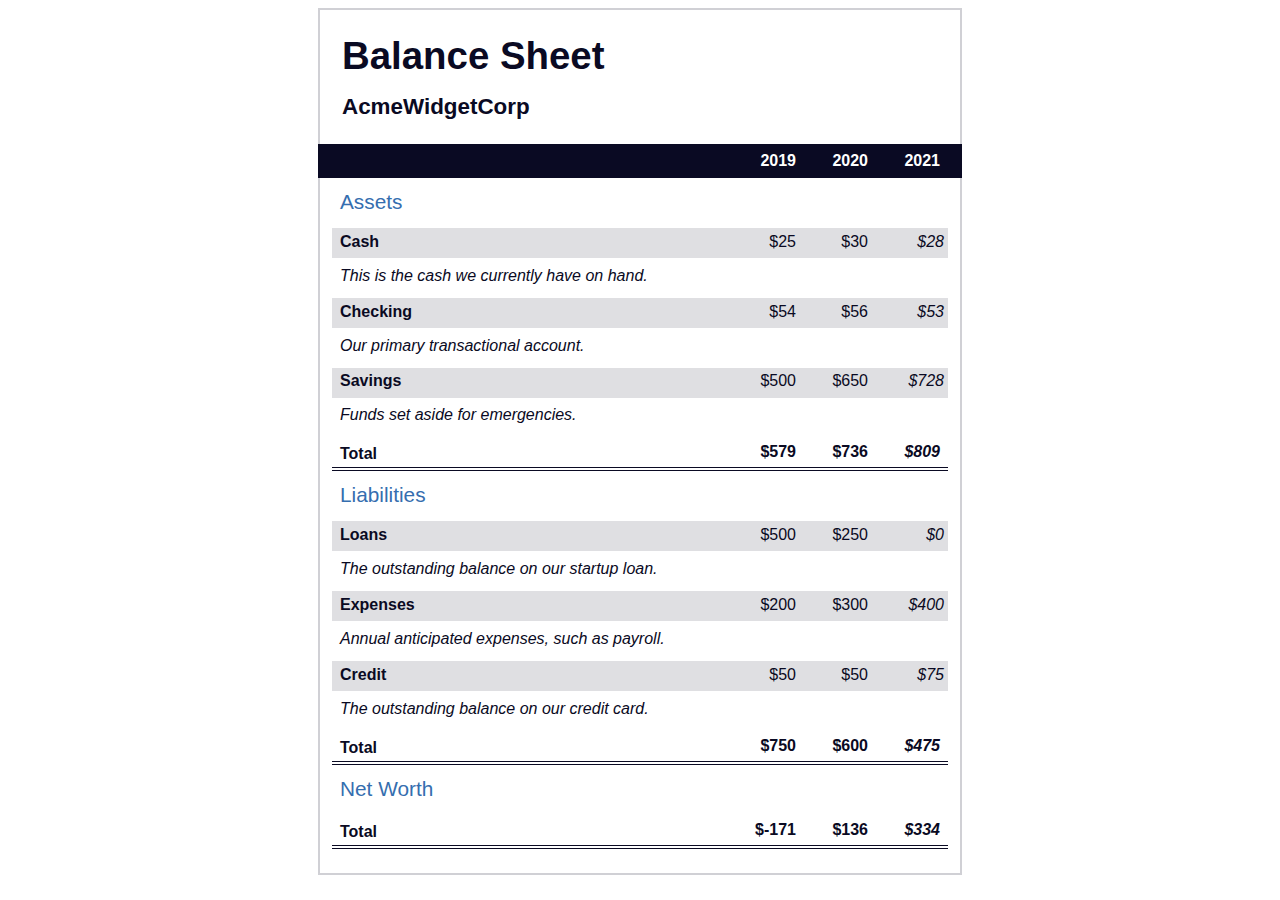
<file: responsiveWeb/10-balanceSheet/index.html>
<!DOCTYPE html>
<html lang="en">
  <head>
    <meta charset="UTF-8" />
    <meta name="viewport" content="width=device-width, initial-scale=1.0" />
    <title>Balance Sheet</title>
    <link rel="stylesheet" href="./styles.css" />
  </head>
  <body>
    <main>
      <section>
        <h1>
          <span class="flex">
            <span>AcmeWidgetCorp</span>
            <span>Balance Sheet</span>
          </span>
        </h1>
        <div id="years" aria-hidden="true">
          <span class="year">2019</span>
          <span class="year">2020</span>
          <span class="year">2021</span>
        </div>
        <div class="table-wrap">
          <table>
            <caption>
              Assets
            </caption>
            <thead>
              <tr>
                <td></td>
                <th><span class="sr-only year">2019</span></th>
                <th><span class="sr-only year">2020</span></th>
                <th class="current"><span class="sr-only year">2021</span></th>
              </tr>
            </thead>
            <tbody>
              <tr class="data">
                <th>
                  Cash
                  <span class="description"
                    >This is the cash we currently have on hand.</span
                  >
                </th>
                <td>$25</td>
                <td>$30</td>
                <td class="current">$28</td>
              </tr>
              <tr class="data">
                <th>
                  Checking
                  <span class="description"
                    >Our primary transactional account.</span
                  >
                </th>
                <td>$54</td>
                <td>$56</td>
                <td class="current">$53</td>
              </tr>
              <tr class="data">
                <th>
                  Savings
                  <span class="description"
                    >Funds set aside for emergencies.</span
                  >
                </th>
                <td>$500</td>
                <td>$650</td>
                <td class="current">$728</td>
              </tr>
              <tr class="total">
                <th>Total <span class="sr-only">Assets</span></th>
                <td>$579</td>
                <td>$736</td>
                <td class="current">$809</td>
              </tr>
            </tbody>
          </table>
          <table>
            <caption>
              Liabilities
            </caption>
            <thead>
              <tr>
                <td></td>
                <th><span class="sr-only">2019</span></th>
                <th><span class="sr-only">2020</span></th>
                <th><span class="sr-only">2021</span></th>
              </tr>
            </thead>
            <tbody>
              <tr class="data">
                <th>
                  Loans
                  <span class="description"
                    >The outstanding balance on our startup loan.</span
                  >
                </th>
                <td>$500</td>
                <td>$250</td>
                <td class="current">$0</td>
              </tr>
              <tr class="data">
                <th>
                  Expenses
                  <span class="description"
                    >Annual anticipated expenses, such as payroll.</span
                  >
                </th>
                <td>$200</td>
                <td>$300</td>
                <td class="current">$400</td>
              </tr>
              <tr class="data">
                <th>
                  Credit
                  <span class="description"
                    >The outstanding balance on our credit card.</span
                  >
                </th>
                <td>$50</td>
                <td>$50</td>
                <td class="current">$75</td>
              </tr>
              <tr class="total">
                <th>Total <span class="sr-only">Liabilities</span></th>
                <td>$750</td>
                <td>$600</td>
                <td class="current">$475</td>
              </tr>
            </tbody>
          </table>
          <table>
            <caption>
              Net Worth
            </caption>
            <thead>
              <tr>
                <td></td>
                <th><span class="sr-only">2019</span></th>
                <th><span class="sr-only">2020</span></th>
                <th><span class="sr-only">2021</span></th>
              </tr>
            </thead>
            <tbody>
              <tr class="total">
                <th>Total <span class="sr-only">Net Worth</span></th>
                <td>$-171</td>
                <td>$136</td>
                <td class="current">$334</td>
              </tr>
            </tbody>
          </table>
        </div>
      </section>
    </main>
  </body>
</html>
</file>
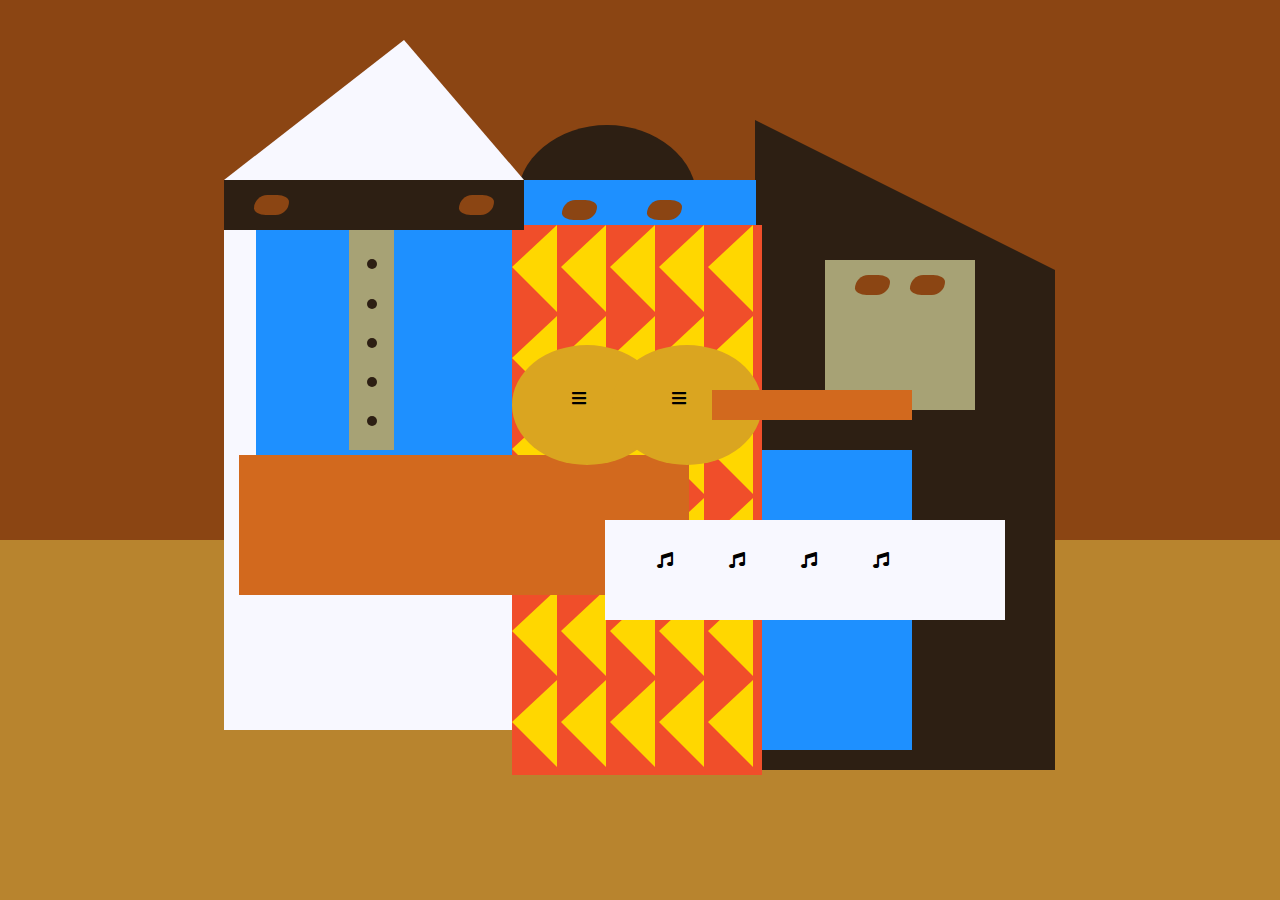
<file: responsiveWeb/11-picassoPainting/index.html>
<!DOCTYPE html>
<html lang="en">
  <head>
    <meta charset="utf-8" />
    <title>Picasso Painting</title>
    <link rel="stylesheet" href="./styles.css" />
    <link
      rel="stylesheet"
      href="https://use.fontawesome.com/releases/v5.8.2/css/all.css"
    />
  </head>
  <body>
    <div id="back-wall"></div>
    <div class="characters">
      <div id="offwhite-character">
        <div id="white-hat"></div>
        <div id="black-mask">
          <div class="eyes left"></div>
          <div class="eyes right"></div>
        </div>
        <div id="gray-instrument">
          <div class="black-dot"></div>
          <div class="black-dot"></div>
          <div class="black-dot"></div>
          <div class="black-dot"></div>
          <div class="black-dot"></div>
        </div>
        <div id="tan-table"></div>
      </div>
      <div id="black-character">
        <div id="black-hat"></div>
        <div id="gray-mask">
          <div class="eyes left"></div>
          <div class="eyes right"></div>
        </div>
        <div id="white-paper">
          <i class="fas fa-music"></i>
          <i class="fas fa-music"></i>
          <i class="fas fa-music"></i>
          <i class="fas fa-music"></i>
        </div>
      </div>
      <div class="blue" id="blue-left"></div>
      <div class="blue" id="blue-right"></div>
      <div id="orange-character">
        <div id="black-round-hat"></div>
        <div id="eyes-div">
          <div class="eyes left"></div>
          <div class="eyes right"></div>
        </div>
        <div id="triangles">
          <div class="triangle"></div>
          <div class="triangle"></div>
          <div class="triangle"></div>
          <div class="triangle"></div>
          <div class="triangle"></div>
          <div class="triangle"></div>
          <div class="triangle"></div>
          <div class="triangle"></div>
          <div class="triangle"></div>
          <div class="triangle"></div>
          <div class="triangle"></div>
          <div class="triangle"></div>
          <div class="triangle"></div>
          <div class="triangle"></div>
          <div class="triangle"></div>
          <div class="triangle"></div>
          <div class="triangle"></div>
          <div class="triangle"></div>
          <div class="triangle"></div>
          <div class="triangle"></div>
          <div class="triangle"></div>
          <div class="triangle"></div>
          <div class="triangle"></div>
          <div class="triangle"></div>
          <div class="triangle"></div>
          <div class="triangle"></div>
          <div class="triangle"></div>
          <div class="triangle"></div>
          <div class="triangle"></div>
          <div class="triangle"></div>
        </div>
        <div id="guitar">
          <div class="guitar" id="guitar-left">
            <i class="fas fa-bars"></i>
          </div>
          <div class="guitar" id="guitar-right">
            <i class="fas fa-bars"></i>
          </div>
          <div id="guitar-neck"></div>
        </div>
      </div>
    </div>
  </body>
</html>
</file>
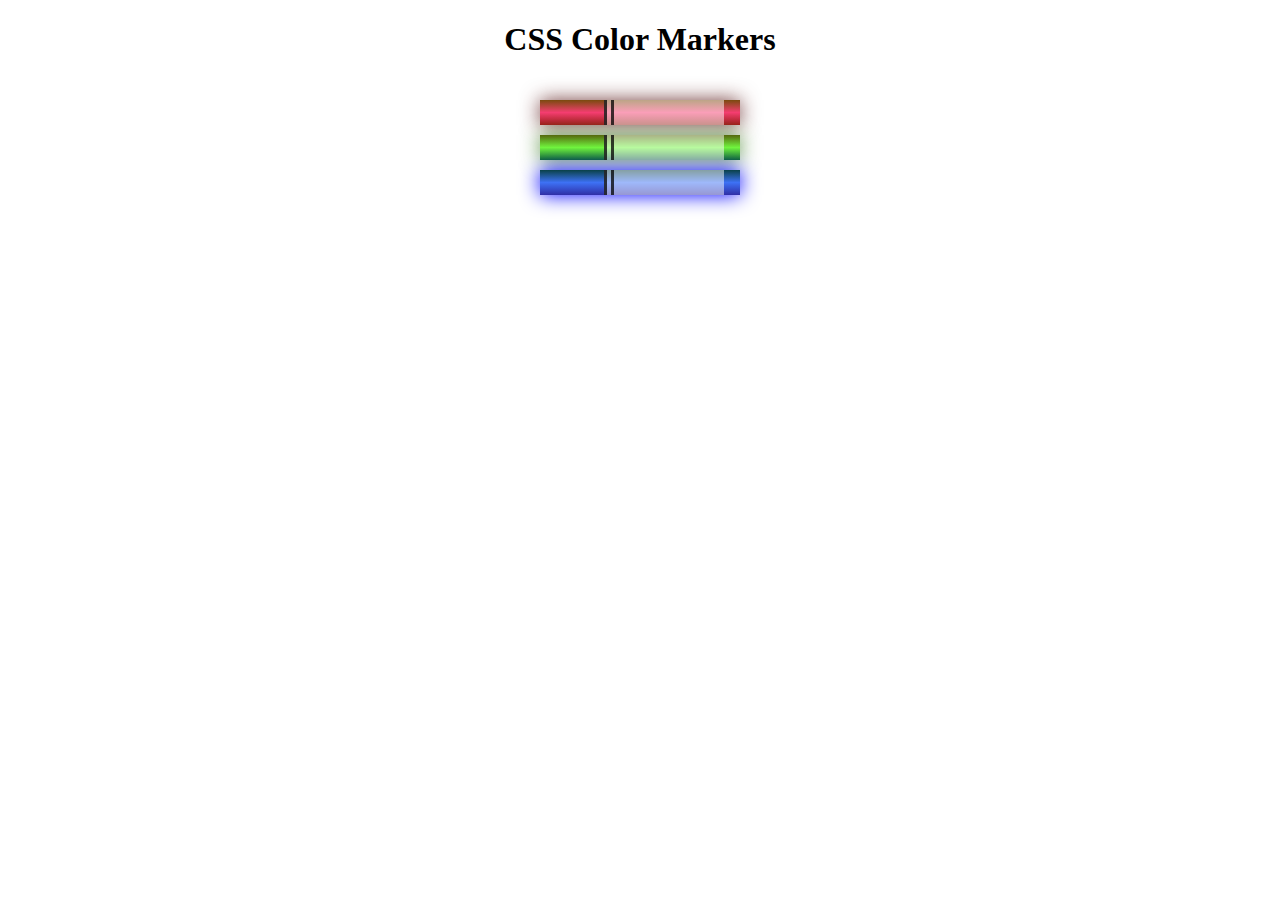
<file: responsiveWeb/3-coloredMarkers/index.html>
<!DOCTYPE html>
<html lang="en">
  <head>
    <meta charset="utf-8" />
    <meta name="viewport" content="width=device-width, initial-scale=1.0" />
    <title>Colored Markers</title>
    <link rel="stylesheet" href="styles.css" />
  </head>
  <body>
    <h1>CSS Color Markers</h1>
    <div class="container">
      <div class="marker red">
        <div class="cap"></div>
        <div class="sleeve"></div>
      </div>
      <div class="marker green">
        <div class="cap"></div>
        <div class="sleeve"></div>
      </div>
      <div class="marker blue">
        <div class="cap"></div>
        <div class="sleeve"></div>
      </div>
    </div>
  </body>
</html>
</file>
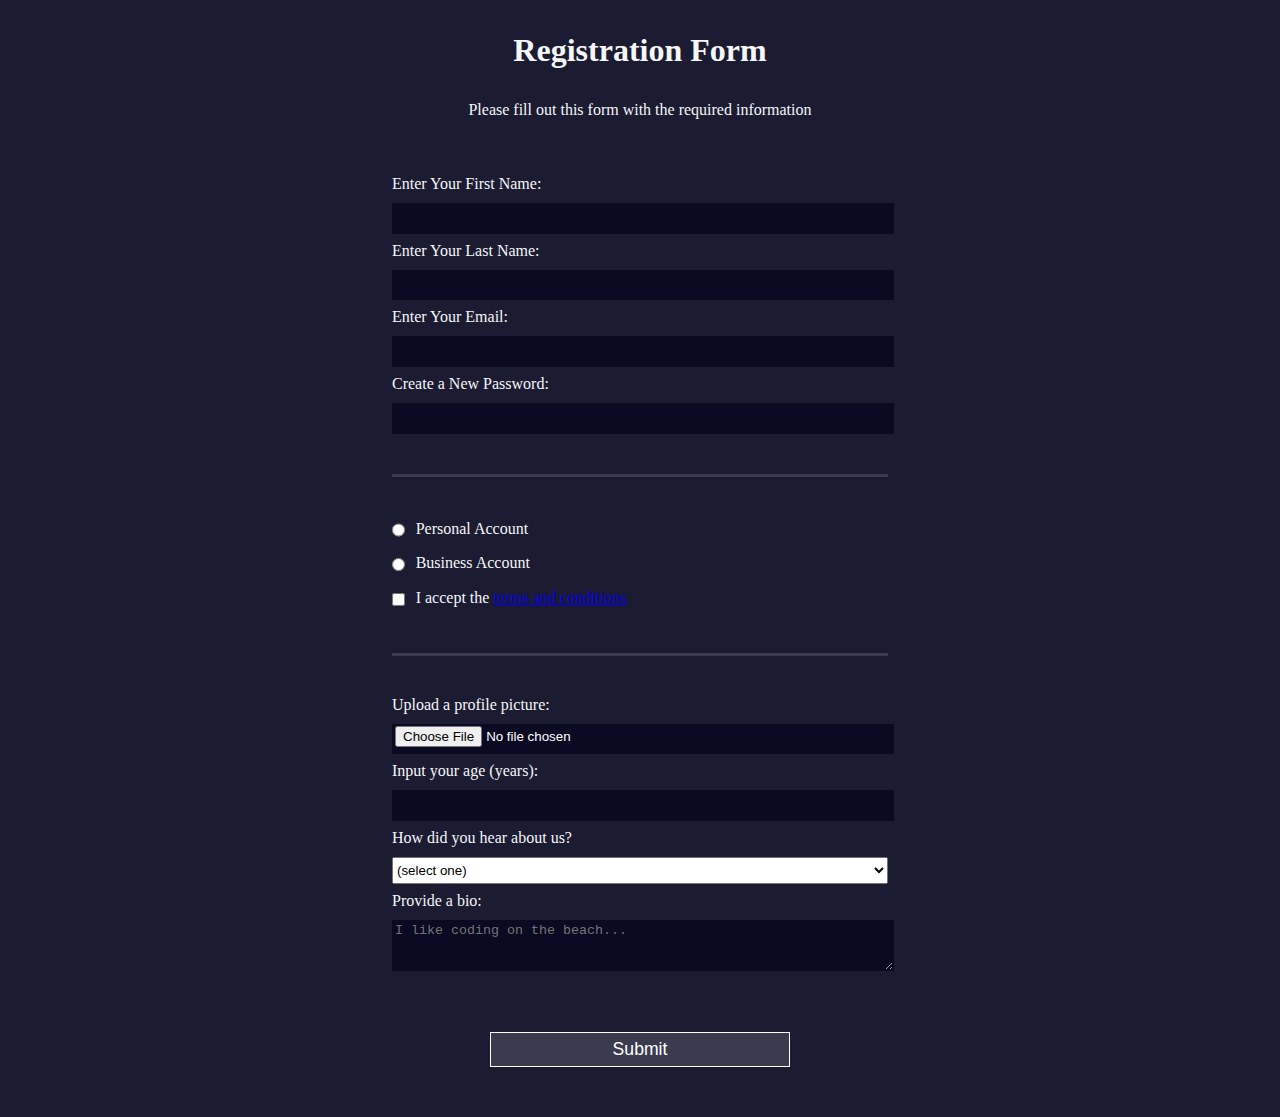
<file: responsiveWeb/4-registrationForm/index.html>
<!DOCTYPE html>
<html lang="en">
  <head>
    <meta charset="UTF-8" />
    <title>Registration Form</title>
    <link rel="stylesheet" href="styles.css" />
  </head>
  <body>
    <h1>Registration Form</h1>
    <p>Please fill out this form with the required information</p>
    <form method="post" action="https://register-demo.freecodecamp.org">
      <fieldset>
        <label for="first-name"
          >Enter Your First Name:
          <input id="first-name" name="first-name" type="text" required
        /></label>
        <label for="last-name"
          >Enter Your Last Name:
          <input id="last-name" name="last-name" type="text" required
        /></label>
        <label for="email"
          >Enter Your Email:
          <input id="email" name="email" type="email" required
        /></label>
        <label for="new-password"
          >Create a New Password:
          <input
            id="new-password"
            name="new-password"
            type="password"
            pattern="[a-z0-5]{8,}"
            required
        /></label>
      </fieldset>
      <fieldset>
        <label for="personal-account"
          ><input
            id="personal-account"
            type="radio"
            name="account-type"
            class="inline"
          />
          Personal Account</label
        >
        <label for="business-account"
          ><input
            id="business-account"
            type="radio"
            name="account-type"
            class="inline"
          />
          Business Account</label
        >
        <label for="terms-and-conditions" name="terms-and-conditions">
          <input
            id="terms-and-conditions"
            type="checkbox"
            required
            name="terms-and-conditions"
            class="inline"
          />
          I accept the
          <a href="https://www.freecodecamp.org/news/terms-of-service/"
            >terms and conditions</a
          >
        </label>
      </fieldset>
      <fieldset>
        <label for="profile-picture"
          >Upload a profile picture:
          <input id="profile-picture" type="file" name="file"
        /></label>
        <label for="age"
          >Input your age (years):
          <input id="age" type="number" name="age" min="13" max="120"
        /></label>
        <label for="referrer"
          >How did you hear about us?
          <select id="referrer" name="referrer">
            <option value="">(select one)</option>
            <option value="1">freeCodeCamp News</option>
            <option value="2">freeCodeCamp YouTube Channel</option>
            <option value="3">freeCodeCamp Forum</option>
            <option value="4">Other</option>
          </select>
        </label>
        <label for="bio"
          >Provide a bio:
          <textarea
            id="bio"
            name="bio"
            rows="3"
            cols="30"
            placeholder="I like coding on the beach..."
          ></textarea>
        </label>
      </fieldset>
      <input type="submit" value="Submit" />
    </form>
  </body>
</html>
</file>
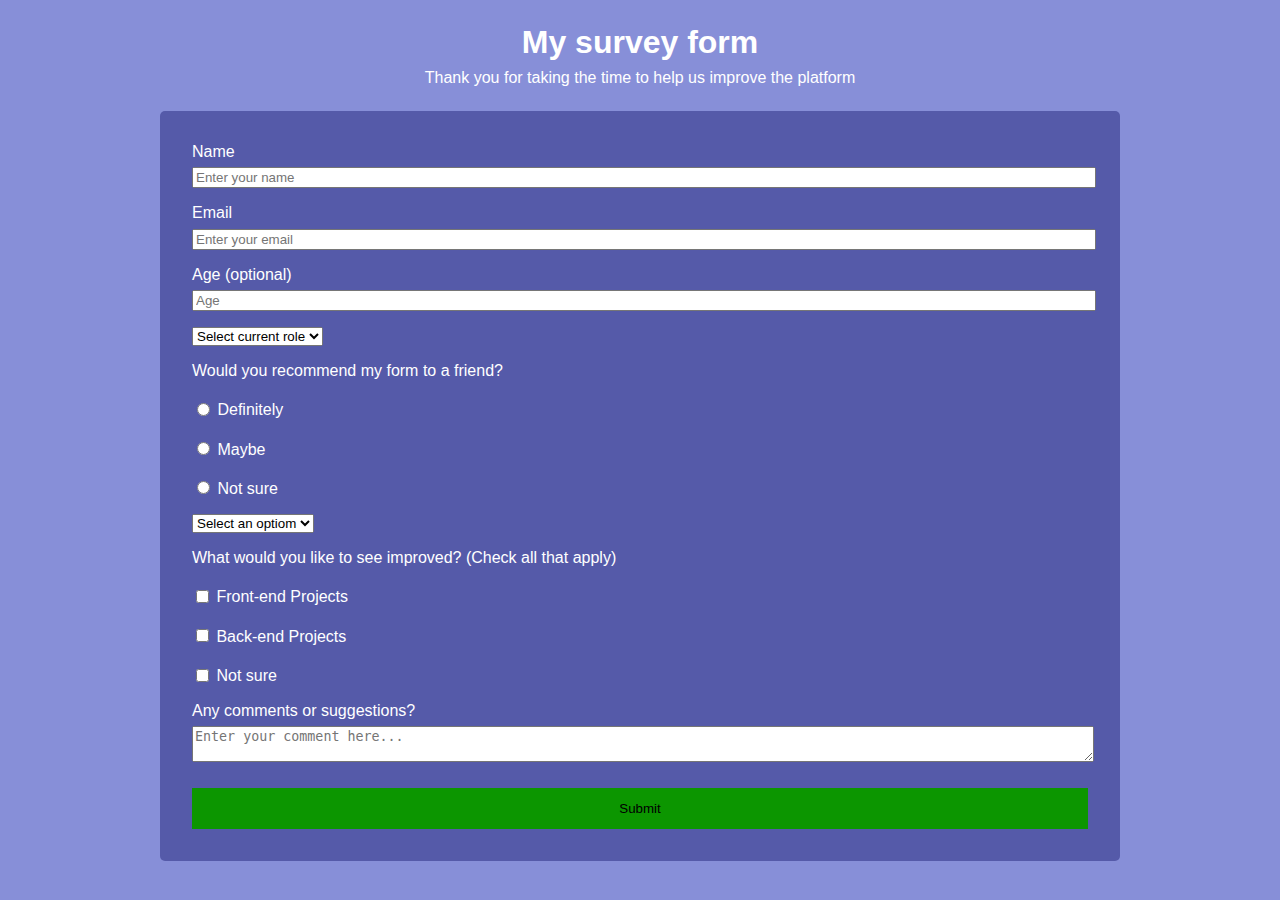
<file: responsiveWeb/5-surveyForm/index.html>
<!DOCTYPE html>
<head>
  <meta charset="utf-8" />
  <link rel="stylesheet" href="styles.css" />
  <title>Survey form</title>
</head>
<body>
  <h1 id="title">My survey form</h1>
  <p id="description">Thank you for taking the time to help us improve the platform</p>
  <form id="survey-form">
    <label id="name-label" for="name">Name
      <input name="name" id="name" type="text" placeholder="Enter your name" required />
    </label for="email">
    <label id="email-label">Email
      <input name="email" id="email" type="email" placeholder="Enter your email" required />
    </label>
    <label id="number-label" for="age">Age (optional)
      <input name="age" id="number" type="number" min="13" max="120" placeholder="Age" />
    </label>
    <label for="dropdown">
      <select name="role" id="dropdown" required>
        <option value="">Select current role</option>
        <option value="student">Student</option>
        <option value="full-time">Full Time Job</option>
        <option value="other">Other</option>
      </select>
    </label>
    <p>Would you recommend my form to a friend?
    </p>
    <label>
      <input name="recommend" type="radio" value="definitely" /> Definitely
    </label>
    <label>
      <input name="recommend" type="radio" value="maybe" /> Maybe
    </label>
    <label>
      <input name="recommend" type="radio" value="not-sure" /> Not sure
    </label>
     <label for="prefer">
      <select name="prefer" id="prefer" required>
        <option value="">Select an optiom</option>
        <option value="challenges">Challenges</option>
        <option value="projects">Projects</option>
        <option value="other">Other</option>
      </select>
    </label>
      <p>What would you like to see improved? (Check all that apply)</p>
      <label>
      <input name="improve" type="checkbox" value="front-end" /> Front-end Projects
    </label>
    <label>
      <input name="improve" type="checkbox" value="back-end" /> Back-end Projects
    </label>
    <label>
      <input name="improve"  type="checkbox" value="not-sure" /> Not sure
    </label>
    <label>
      Any comments or suggestions?
      <textarea name="comment" placeholder="Enter your comment here..."></textarea>
    </label>
    <input type="submit" id="submit">
  </form>
</body>
</file>
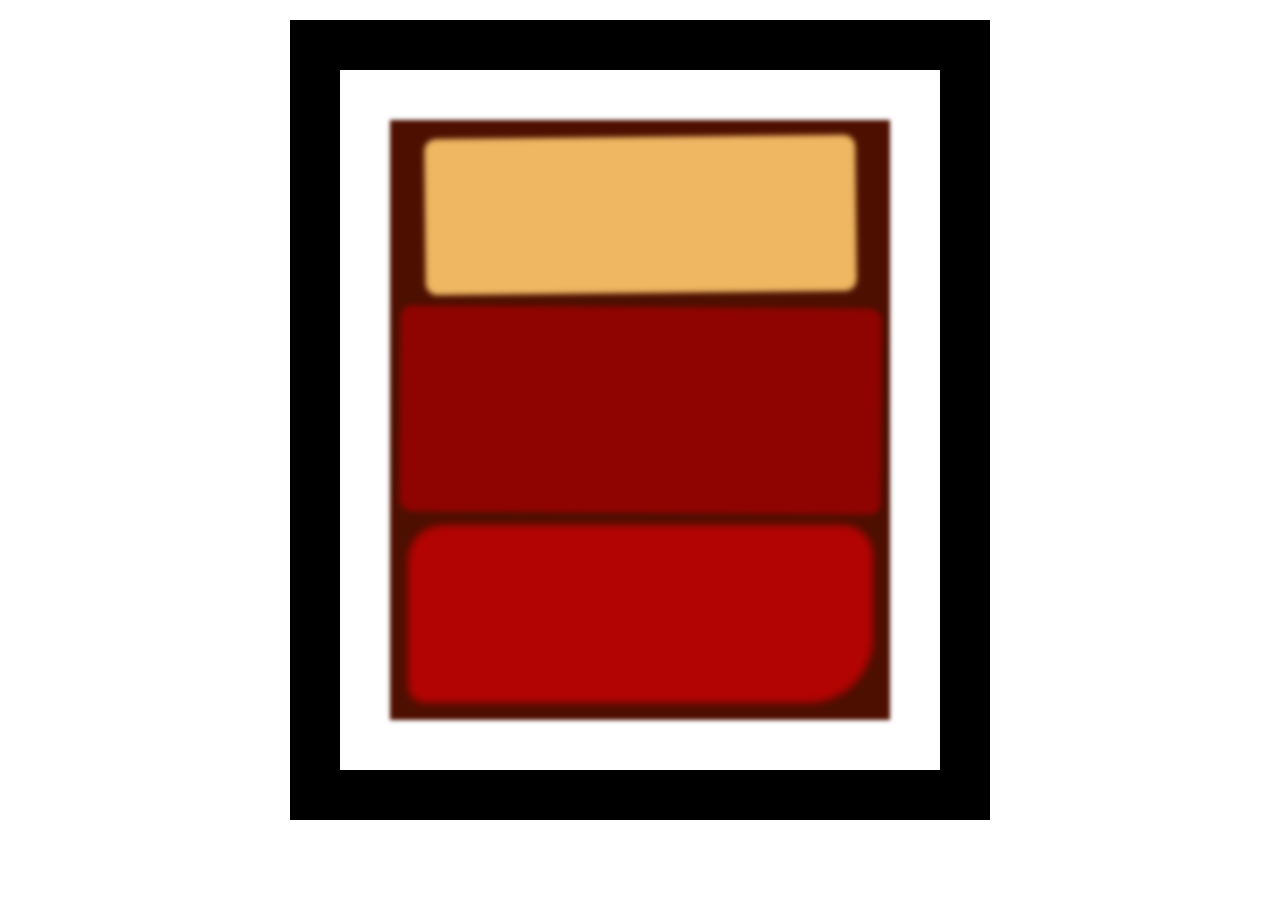
<file: responsiveWeb/6-rothkoPainting/index.html>
<!DOCTYPE html>
<html lang="en">
  <head>
    <meta charset="UTF-8" />
    <title>Rothko Painting</title>
    <link href="./styles.css" rel="stylesheet" />
  </head>
  <body>
    <div class="frame">
      <div class="canvas">
        <div class="one"></div>
        <div class="two"></div>
        <div class="three"></div>
      </div>
    </div>
  </body>
</html>
</file>
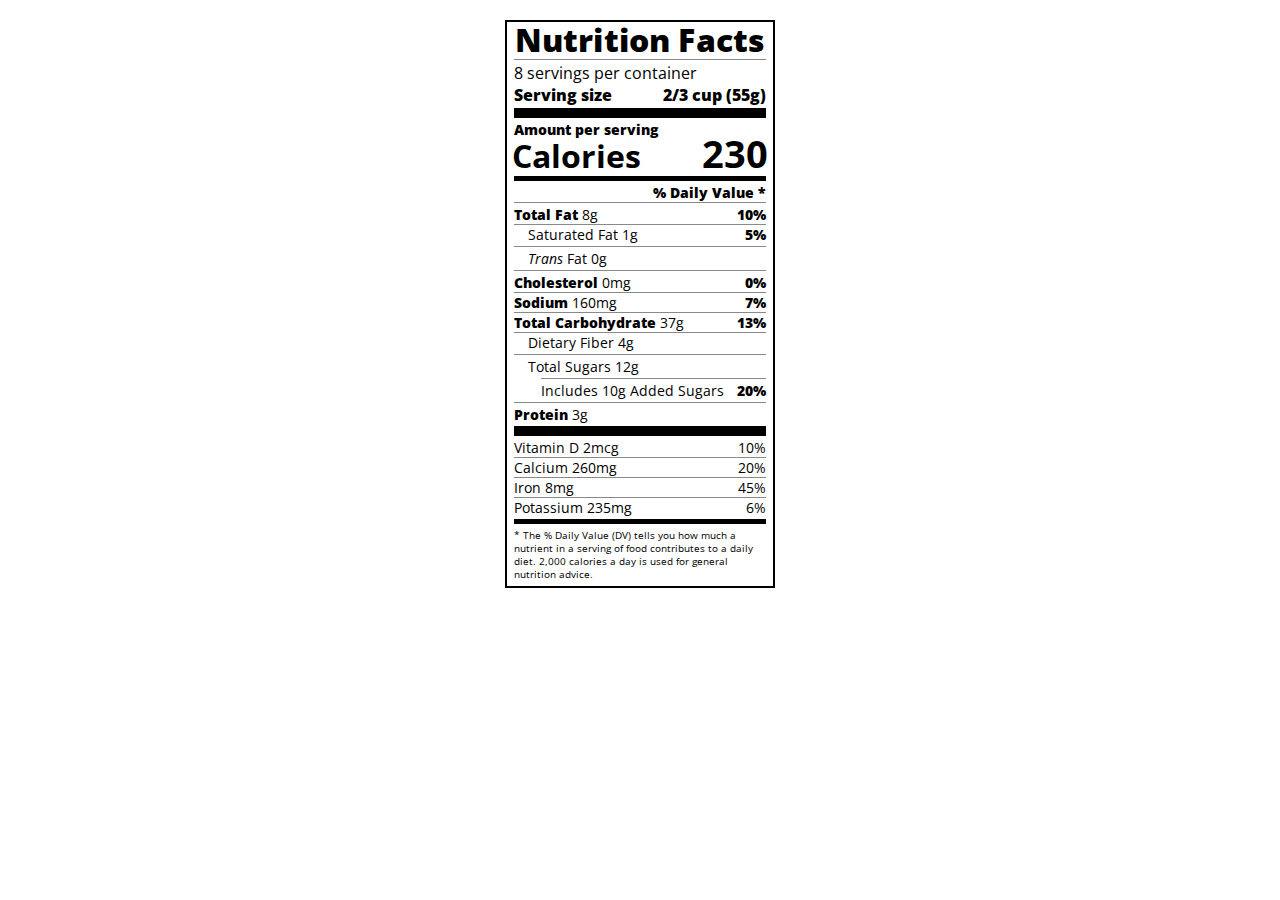
<file: responsiveWeb/8-nutritionLabel/index.html>
<!DOCTYPE html>
<html lang="en">
  <head>
    <meta charset="UTF-8" />
    <title>Nutrition Label</title>
    <link
      href="https://fonts.googleapis.com/css?family=Open+Sans:400,700,800"
      rel="stylesheet"
    />
    <link href="./styles.css" rel="stylesheet" />
  </head>
  <body>
    <div class="label">
      <header>
        <h1 class="bold">Nutrition Facts</h1>
        <div class="divider"></div>
        <p>8 servings per container</p>
        <p class="bold">
          Serving size <span class="right">2/3 cup (55g)</span>
        </p>
      </header>
      <div class="divider lg"></div>
      <div class="calories-info">
        <p class="bold sm-text">Amount per serving</p>
        <h1>Calories <span class="right">230</span></h1>
      </div>
      <div class="divider md"></div>
      <div class="daily-value sm-text">
        <p class="right bold no-divider">% Daily Value *</p>
        <div class="divider"></div>
        <p>
          <span class="bold">Total Fat</span> 8g
          <span class="bold right">10%</span>
        </p>
        <p class="indent no-divider">
          Saturated Fat 1g <span class="bold right">5%</span>
        </p>
        <div class="divider"></div>
        <p class="indent no-divider"><i>Trans</i> Fat 0g</p>
        <div class="divider"></div>
        <p>
          <span class="bold">Cholesterol</span> 0mg
          <span class="right bold">0%</span>
        </p>
        <p>
          <span class="bold">Sodium</span> 160mg
          <span class="right bold">7%</span>
        </p>
        <p>
          <span class="bold">Total Carbohydrate</span> 37g
          <span class="right bold">13%</span>
        </p>
        <p class="indent no-divider">Dietary Fiber 4g</p>
        <div class="divider"></div>
        <p class="indent no-divider">Total Sugars 12g</p>
        <div class="divider dbl-indent"></div>
        <p class="dbl-indent no-divider">
          Includes 10g Added Sugars <span class="right bold">20%</span>
        </p>
        <div class="divider"></div>
        <p class="no-divider"><span class="bold">Protein</span> 3g</p>
        <div class="divider lg"></div>
        <p>Vitamin D 2mcg <span class="right">10%</span></p>
        <p>Calcium 260mg <span class="right">20%</span></p>
        <p>Iron 8mg <span class="right">45%</span></p>
        <p class="no-divider">Potassium 235mg <span class="right">6%</span></p>
      </div>
      <div class="divider md"></div>
      <p class="note">
        * The % Daily Value (DV) tells you how much a nutrient in a serving of
        food contributes to a daily diet. 2,000 calories a day is used for
        general nutrition advice.
      </p>
    </div>
  </body>
</html>
</file>
<file: responsiveWeb/10-balanceSheet/styles.css>
span[class~="sr-only"] {
  border: 0 !important;
  clip: rect(1px, 1px, 1px, 1px) !important;
  clip-path: inset(50%) !important;
  -webkit-clip-path: inset(50%) !important;
  height: 1px !important;
  width: 1px !important;
  position: absolute !important;
  overflow: hidden !important;
  white-space: nowrap !important;
  padding: 0 !important;
  margin: -1px !important;
}

html {
  box-sizing: border-box;
}

body {
  font-family: sans-serif;
  color: #0a0a23;
}

h1 {
  max-width: 37.25rem;
  margin: 0 auto;
  padding: 1.5rem 1.25rem;
}

h1 .flex {
  display: flex;
  flex-direction: column-reverse;
  gap: 1rem;
}

h1 .flex span:first-of-type {
  font-size: 0.7em;
}

h1 .flex span:last-of-type {
  font-size: 1.2em;
}

section {
  max-width: 40rem;
  margin: 0 auto;
  border: 2px solid #d0d0d5;
}

#years {
  display: flex;
  justify-content: flex-end;
  position: sticky;
  top: 0;
  background: #0a0a23;
  color: #fff;
  z-index: 999;
  padding: 0.5rem calc(1.25rem + 2px) 0.5rem 0;
  margin: 0 -2px;
}

#years span[class] {
  font-weight: bold;
  width: 4.5rem;
  text-align: right;
}

.table-wrap {
  padding: 0 0.75rem 1.5rem 0.75rem;
}

table {
  border-collapse: collapse;
  border: 0;
  width: 100%;
  position: relative;
  margin-top: 3rem;
}

table caption {
  color: #356eaf;
  font-size: 1.3em;
  font-weight: normal;
  position: absolute;
  top: -2.25rem;
  left: 0.5rem;
}

tbody td {
  width: 100vw;
  min-width: 4rem;
  max-width: 4rem;
}

tbody th {
  width: calc(100% - 12rem);
}

tr[class="total"] {
  border-bottom: 4px double #0a0a23;
  font-weight: bold;
}

tr[class="total"] th {
  text-align: left;
  padding: 0.5rem 0 0.25rem 0.5rem;
}

tr.total td {
  text-align: right;
  padding: 0 0.25rem;
}

tr.total td:nth-of-type(3) {
  padding-right: 0.5rem;
}

tr.total:hover {
  background-color: #99c9ff;
}

td.current {
  font-style: italic;
}

tr.data {
  background-image: linear-gradient(
    to bottom,
    #dfdfe2 1.845rem,
    white 1.845rem
  );
}

tr.data th {
  text-align: left;
  padding-top: 0.3rem;
  padding-left: 0.5rem;
}

tr.data th .description {
  display: block;
  font-weight: normal;
  font-style: italic;
  padding: 1rem 0 0.75rem;
  margin-right: -13.5rem;
}

tr.data td {
  vertical-align: top;
  padding: 0.3rem 0.25rem 0;
  text-align: right;
}
</file>
<file: responsiveWeb/11-picassoPainting/styles.css>
body {
  background-color: rgb(184, 132, 46);
}

#back-wall {
  background-color: #8b4513;
  width: 100%;
  height: 60%;
  position: absolute;
  top: 0;
  left: 0;
  z-index: -1;
}

#offwhite-character {
  width: 300px;
  height: 550px;
  background-color: GhostWhite;
  position: absolute;
  top: 20%;
  left: 17.5%;
}

#white-hat {
  width: 0;
  height: 0;
  border-style: solid;
  border-width: 0 120px 140px 180px;
  border-top-color: transparent;
  border-right-color: transparent;
  border-bottom-color: GhostWhite;
  border-left-color: transparent;
  position: absolute;
  top: -140px;
  left: 0;
}

#black-mask {
  width: 100%;
  height: 50px;
  background-color: rgb(45, 31, 19);
  position: absolute;
  top: 0;
  left: 0;
  z-index: 1;
}

#gray-instrument {
  width: 15%;
  height: 40%;
  background-color: rgb(167, 162, 117);
  position: absolute;
  top: 50px;
  left: 125px;
  z-index: 1;
}

.black-dot {
  width: 10px;
  height: 10px;
  background-color: rgb(45, 31, 19);
  border-radius: 50%;
  display: block;
  margin: auto;
  margin-top: 65%;
}

#tan-table {
  width: 450px;
  height: 140px;
  background-color: #d2691e;
  position: absolute;
  top: 275px;
  left: 15px;
  z-index: 1;
}

#black-character {
  width: 300px;
  height: 500px;
  background-color: rgb(45, 31, 19);
  position: absolute;
  top: 30%;
  left: 59%;
}

#black-hat {
  width: 0;
  height: 0;
  border-style: solid;
  border-width: 150px 0 0 300px;
  border-top-color: transparent;
  border-right-color: transparent;
  border-bottom-color: transparent;
  border-left-color: rgb(45, 31, 19);
  position: absolute;
  top: -150px;
  left: 0;
}

#gray-mask {
  width: 150px;
  height: 150px;
  background-color: rgb(167, 162, 117);
  position: absolute;
  top: -10px;
  left: 70px;
}

#white-paper {
  width: 400px;
  height: 100px;
  background-color: GhostWhite;
  position: absolute;
  top: 250px;
  left: -150px;
  z-index: 1;
}

.fa-music {
  display: inline-block;
  margin-top: 8%;
  margin-left: 13%;
}

.blue {
  background-color: #1e90ff;
}

#blue-left {
  width: 500px;
  height: 300px;
  position: absolute;
  top: 20%;
  left: 20%;
}

#blue-right {
  width: 400px;
  height: 300px;
  position: absolute;
  top: 50%;
  left: 40%;
}

#orange-character {
  width: 250px;
  height: 550px;
  background-color: rgb(240, 78, 42);
  position: absolute;
  top: 25%;
  left: 40%;
}

#black-round-hat {
  width: 180px;
  height: 150px;
  background-color: rgb(45, 31, 19);
  border-radius: 50%;
  position: absolute;
  top: -100px;
  left: 5px;
  z-index: -1;
}

#eyes-div {
  width: 180px;
  height: 50px;
  position: absolute;
  top: -40px;
  left: 20px;
  z-index: 3;
}

#triangles {
  width: 250px;
  height: 550px;
}

.triangle {
  width: 0;
  height: 0;
  border-style: solid;
  border-width: 42px 45px 45px 0;
  border-top-color: transparent;
  border-right-color: Gold; /* yellow */
  border-bottom-color: transparent;
  border-left-color: transparent;
  display: inline-block;
}

#guitar {
  width: 100%;
  height: 100px;
  position: absolute;
  top: 120px;
  left: 0px;
  z-index: 3;
}

.guitar {
  width: 150px;
  height: 120px;
  background-color: Goldenrod;
  border-radius: 50%;
}

#guitar-left {
  position: absolute;
  left: 0px;
}

#guitar-right {
  position: absolute;
  left: 100px;
}

.fa-bars {
  display: block;
  margin-top: 30%;
  margin-left: 40%;
}

#guitar-neck {
  width: 200px;
  height: 30px;
  background-color: #d2691e;
  position: absolute;
  top: 45px;
  left: 200px;
  z-index: 3;
}

.eyes {
  width: 35px;
  height: 20px;
  background-color: #8b4513;
  border-radius: 20px 50%;
}

.right {
  position: absolute;
  top: 15px;
  right: 30px;
}

.left {
  position: absolute;
  top: 15px;
  left: 30px;
}
</file>
<file: responsiveWeb/3-coloredMarkers/styles.css>
h1 {
  text-align: center;
}

.container {
  background-color: rgb(255, 255, 255);
  padding: 10px 0;
}

.marker {
  width: 200px;
  height: 25px;
  margin: 10px auto;
}

.cap {
  width: 60px;
  height: 25px;
}

.sleeve {
  width: 110px;
  height: 25px;
  background-color: rgba(255, 255, 255, 0.5);
  border-left: 10px double rgba(0, 0, 0, 0.75);
}

.cap,
.sleeve {
  display: inline-block;
}

.red {
  background: linear-gradient(
    rgb(122, 74, 14),
    rgb(245, 62, 113),
    rgb(162, 27, 27)
  );
  box-shadow: 0 0 20px 0 rgba(83, 14, 14, 0.8);
}

.green {
  background: linear-gradient(#55680d, #71f53e, #116c31);
  box-shadow: 0 0 20px 0 #3b7e20cc;
}

.blue {
  background: linear-gradient(
    hsl(186, 76%, 16%),
    hsl(223, 90%, 60%),
    hsl(240, 56%, 42%)
  );
  box-shadow: 0 0 20px 0 blue;
}
</file>
<file: responsiveWeb/4-registrationForm/styles.css>
body {
  width: 100%;
  height: 100vh;
  margin: 0;
  background-color: #1b1b32;
  color: #f5f6f7;
  font-family: Tahoma;
  font-size: 16px;
}

h1,
p {
  margin: 1em auto;
  text-align: center;
}

form {
  width: 60vw;
  max-width: 500px;
  min-width: 300px;
  margin: 0 auto;
  padding-bottom: 2em;
}

fieldset {
  border: none;
  padding: 2rem 0;
  border-bottom: 3px solid #3b3b4f;
}

fieldset:last-of-type {
  border-bottom: none;
}

label {
  display: block;
  margin: 0.5rem 0;
}

input,
textarea,
select {
  margin: 10px 0 0 0;
  width: 100%;
  min-height: 2em;
}

input,
textarea {
  background-color: #0a0a23;
  border: 1px solid #0a0a23;
  color: #ffffff;
}

.inline {
  width: unset;
  margin: 0 0.5em 0 0;
  vertical-align: middle;
}

input[type="submit"] {
  display: block;
  width: 60%;
  margin: 1em auto;
  height: 2em;
  font-size: 1.1rem;
  background-color: #3b3b4f;
  border-color: white;
  min-width: 300px;
}

input[type="file"] {
  padding: 1px 2px;
}
</file>
<file: responsiveWeb/5-surveyForm/styles.css>
body {
  width: 100%;
  height: 100%;
  margin: 0 auto;
  font-family: sans-serif;
  color: #ffffff;
  background-color: rgba(84, 96, 200, 0.7);
}

#title {
  margin-top: 1.5rem;
  margin-bottom: 0;
}

#description {
  margin-top: 0.5rem;
  margin-bottom: 1.5rem;
}

#title,
#description {
  text-align: center;
}

form {
  background-color: rgba(10, 10, 100, 0.4);
  color: #ffffff;
  width: 70%;
  margin: 0 auto;
  padding: 2rem;
  border-radius: 5px;
}

label {
  display: block;
  margin-bottom: 1rem;
}

input,
textarea {
  width: 100%;
  margin-top: 0.4rem;
}

input[type="radio"],
input[type="checkbox"] {
  width: auto;
}

input[type="submit"] {
  background-color: rgba(12, 150, 0);
  border: none;
  padding: 0.8rem;
}
</file>
<file: responsiveWeb/6-rothkoPainting/styles.css>
.canvas {
  width: 500px;
  height: 600px;
  background-color: #4d0f00;
  overflow: hidden;
  filter: blur(2px);
}

.frame {
  border: 50px solid black;
  width: 500px;
  padding: 50px;
  margin: 20px auto;
}

.one {
  width: 425px;
  height: 150px;
  background-color: #efb762;
  margin: 20px auto;
  box-shadow: 0 0 3px 3px #efb762;
  border-radius: 9px;
  transform: rotate(-0.6deg);
}

.two {
  width: 475px;
  height: 200px;
  background-color: #8f0401;
  margin: 0 auto 20px;
  box-shadow: 0 0 3px 3px #8f0401;
  border-radius: 8px 10px;
  transform: rotate(0.4deg);
}

.one,
.two {
  filter: blur(1px);
}

.three {
  width: 91%;
  height: 28%;
  background-color: #b20403;
  margin: auto;
  filter: blur(2px);
  box-shadow: 0 0 5px 5px #b20403;
  border-radius: 30px 25px 60px 12px;
}
</file>
<file: responsiveWeb/8-nutritionLabel/styles.css>
* {
  box-sizing: border-box;
}

html {
  font-size: 16px;
}

body {
  font-family: "Open Sans", sans-serif;
}

.label {
  border: 2px solid black;
  width: 270px;
  margin: 20px auto;
  padding: 0 7px;
}

header h1 {
  text-align: center;
  margin: -4px 0;
  letter-spacing: 0.15px;
}

p {
  margin: 0;
}

.divider {
  border-bottom: 1px solid #888989;
  margin: 2px 0;
  clear: right;
}

.bold {
  font-weight: 800;
}

.right {
  float: right;
}

.lg {
  height: 10px;
}

.lg,
.md {
  background-color: black;
  border: 0;
}

.md {
  height: 5px;
}

.sm-text {
  font-size: 0.85rem;
}

.calories-info h1 {
  margin: -5px -2px;
  overflow: hidden;
}

.calories-info span {
  font-size: 1.2em;
  margin-top: -7px;
}

.indent {
  margin-left: 1em;
}

.dbl-indent {
  margin-left: 2em;
}

.daily-value p:not(.no-divider) {
  border-bottom: 1px solid #888989;
}

.note {
  font-size: 0.6rem;
  margin: 5px 0;
}
</file>
